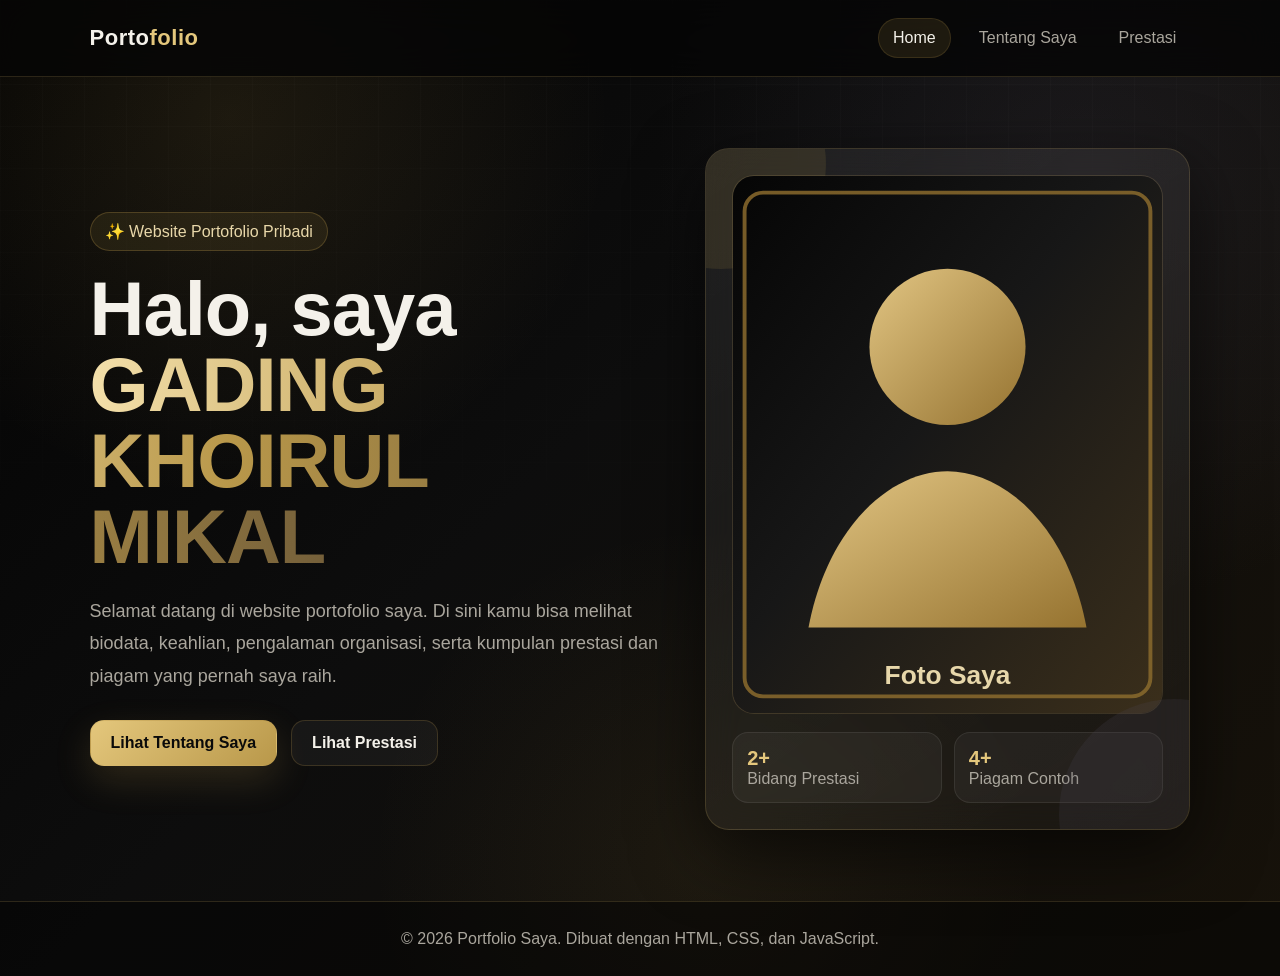
<file: index.html>
<!DOCTYPE html>
<html lang="id">
<head>
  <meta charset="UTF-8">
  <meta name="viewport" content="width=device-width, initial-scale=1.0">
  <title>Home | Website Portofolio</title>
  <link rel="stylesheet" href="style.css">
</head>
<body>

<header class="navbar">
  <a class="logo" href="index.html">Porto<span>folio</span></a>
  <button class="menu-toggle" aria-label="Buka menu">☰</button>
  <nav class="nav-links">
    <a href="index.html">Home</a>
    <a href="tentang.html">Tentang Saya</a>
    <a href="prestasi.html">Prestasi</a>
  </nav>
</header>


  <main class="container hero">
    <section>
      <div class="badge">✨ Website Portofolio Pribadi</div>
      <h1>Halo, saya <span class="gradient-text" data-profile-name>Nama Kamu</span></h1>
      <p>
        Selamat datang di website portofolio saya. Di sini kamu bisa melihat
        biodata, keahlian, pengalaman organisasi, serta kumpulan prestasi dan piagam
        yang pernah saya raih.
      </p>
      <div class="hero-actions">
        <a class="btn primary" href="tentang.html">Lihat Tentang Saya</a>
        <a class="btn secondary" href="prestasi.html">Lihat Prestasi</a>
      </div>
    </section>

    <aside class="hero-card">
      <div class="profile-preview">
        <img data-profile-photo src="assets/foto-saya.svg" alt="Foto Saya">
      </div>
      <div class="small-info">
        <div><b>2+</b><span>Bidang Prestasi</span></div>
        <div><b>4+</b><span>Piagam Contoh</span></div>
      </div>
    </aside>
  </main>


<footer class="footer">
  <p>© 2026 Portfolio Saya. Dibuat dengan HTML, CSS, dan JavaScript.</p>
</footer>

  <script src="data.js"></script>
  <script src="script.js"></script>
</body>
</html>
</file>
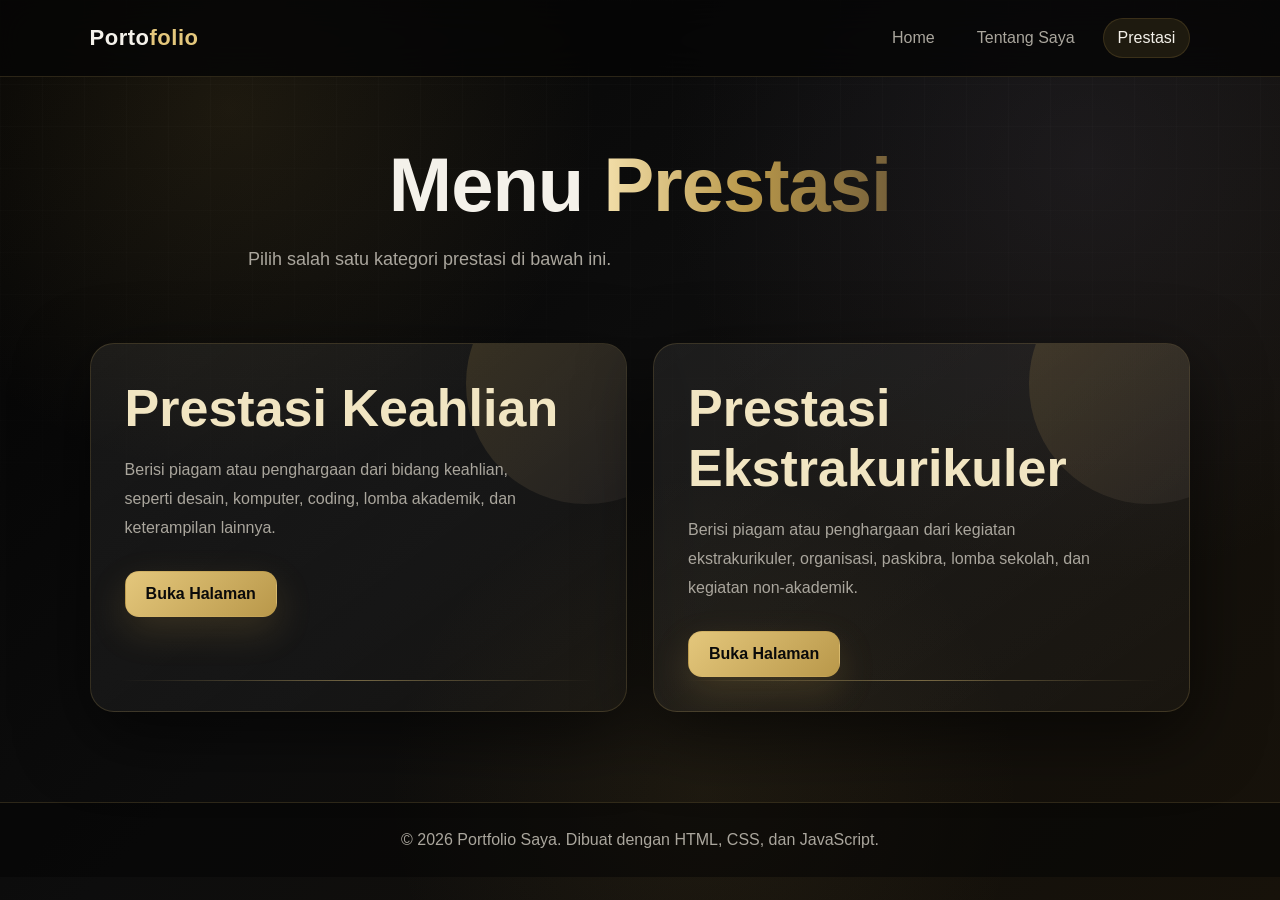
<file: prestasi.html>
<!DOCTYPE html>
<html lang="id">
<head>
  <meta charset="UTF-8">
  <meta name="viewport" content="width=device-width, initial-scale=1.0">
  <title>Prestasi | Website Portofolio</title>
  <link rel="stylesheet" href="style.css">
</head>
<body>

<header class="navbar">
  <a class="logo" href="index.html">Porto<span>folio</span></a>
  <button class="menu-toggle" aria-label="Buka menu">☰</button>
  <nav class="nav-links">
    <a href="index.html">Home</a>
    <a href="tentang.html">Tentang Saya</a>
    <a href="prestasi.html">Prestasi</a>
  </nav>
</header>


  <main class="container">
    <section class="page-header">
      <h1 class="page-title">Menu <span class="gradient-text">Prestasi</span></h1>
      <p class="page-subtitle">Pilih salah satu kategori prestasi di bawah ini.</p>
    </section>

    <section class="menu-prestasi">
      <a class="choice-card" href="prestasi-keahlian.html">
        <h2>Prestasi Keahlian</h2>
        <p>
          Berisi piagam atau penghargaan dari bidang keahlian, seperti desain,
          komputer, coding, lomba akademik, dan keterampilan lainnya.
        </p>
        <div class="card-actions">
          <span class="btn primary">Buka Halaman</span>
        </div>
      </a>

      <a class="choice-card" href="prestasi-ekstrakurikuler.html">
        <h2>Prestasi Ekstrakurikuler</h2>
        <p>
          Berisi piagam atau penghargaan dari kegiatan ekstrakurikuler,
          organisasi, paskibra, lomba sekolah, dan kegiatan non-akademik.
        </p>
        <div class="card-actions">
          <span class="btn primary">Buka Halaman</span>
        </div>
      </a>
    </section>
  </main>


<footer class="footer">
  <p>© 2026 Portfolio Saya. Dibuat dengan HTML, CSS, dan JavaScript.</p>
</footer>

  <script src="data.js"></script>
  <script src="script.js"></script>
</body>
</html>
</file>
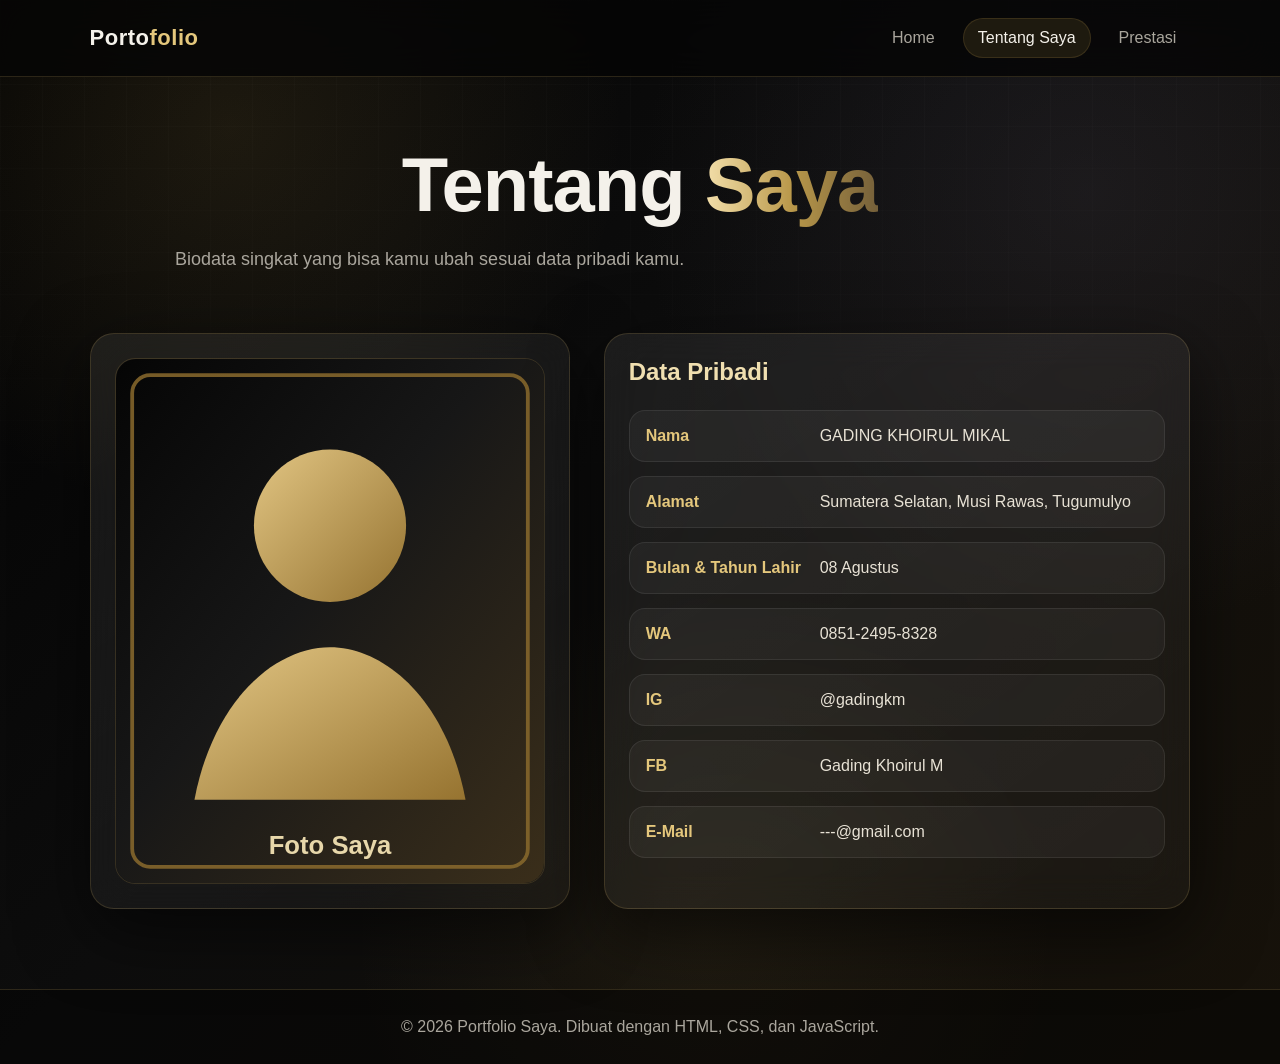
<file: tentang.html>
<!DOCTYPE html>
<html lang="id">
<head>
  <meta charset="UTF-8">
  <meta name="viewport" content="width=device-width, initial-scale=1.0">
  <title>Tentang Saya | Website Portofolio</title>
  <link rel="stylesheet" href="style.css">
</head>
<body>

<header class="navbar">
  <a class="logo" href="index.html">Porto<span>folio</span></a>
  <button class="menu-toggle" aria-label="Buka menu">☰</button>
  <nav class="nav-links">
    <a href="index.html">Home</a>
    <a href="tentang.html">Tentang Saya</a>
    <a href="prestasi.html">Prestasi</a>
  </nav>
</header>


  <main class="container">
    <section class="page-header">
      <h1 class="page-title">Tentang <span class="gradient-text">Saya</span></h1>
      <p class="page-subtitle">Biodata singkat yang bisa kamu ubah sesuai data pribadi kamu.</p>
    </section>

    <section class="about-grid">
      <div class="glass-card photo-box">
        <img id="fotoSaya" src="assets/foto-saya.svg" alt="Foto Saya">
      </div>

      <div class="glass-card info-box">
        <h2>Data Pribadi</h2>
        <div class="info-list">
          <div class="info-item"><span>Nama</span><span data-bio="nama">Nama Kamu</span></div>
          <div class="info-item"><span>Alamat</span><span data-bio="alamat">Alamat Kamu</span></div>
          <div class="info-item"><span>Bulan & Tahun Lahir</span><span data-bio="lahir">Bulan Tahun Lahir</span></div>
          <div class="info-item"><span>WA</span><span data-bio="wa">08xxxxxxxxxx</span></div>
          <div class="info-item"><span>IG</span><span data-bio="ig">@username_ig</span></div>
          <div class="info-item"><span>FB</span><span data-bio="fb">Nama Facebook</span></div>
          <div class="info-item"><span>E-Mail</span><span data-bio="email">emailkamu@gmail.com</span></div>
        </div>
      </div>
    </section>
  </main>


<footer class="footer">
  <p>© 2026 Portfolio Saya. Dibuat dengan HTML, CSS, dan JavaScript.</p>
</footer>

  <script src="data.js"></script>
  <script src="script.js"></script>
</body>
</html>
</file>
<file: style.css>
:root {
  --bg: #050505;
  --bg-soft: #0c0c0c;
  --card: rgba(255, 255, 255, 0.055);
  --card-hover: rgba(255, 255, 255, 0.085);
  --card-solid: #101010;
  --line: rgba(214, 181, 108, 0.18);
  --line-soft: rgba(255, 255, 255, 0.08);
  --text: #f4f1ea;
  --muted: #aaa69d;
  --dark: #080808;
  --primary: #b9984a;
  --primary-soft: #e4c77c;
  --secondary: #4b4655;
  --accent: #2a2134;
  --radius: 24px;
  --shadow: 0 22px 70px rgba(0, 0, 0, 0.58);
}

* {
  box-sizing: border-box;
  margin: 0;
  padding: 0;
}

html {
  scroll-behavior: smooth;
}

body {
  font-family: Arial, Helvetica, sans-serif;
  background:
    radial-gradient(circle at 18% 12%, rgba(185, 152, 74, 0.13), transparent 28%),
    radial-gradient(circle at 85% 18%, rgba(76, 70, 85, 0.22), transparent 32%),
    radial-gradient(circle at 55% 88%, rgba(185, 152, 74, 0.08), transparent 30%),
    linear-gradient(135deg, #030303 0%, #0d0d0d 45%, #17120a 100%);
  color: var(--text);
  min-height: 100vh;
}

body::before {
  content: "";
  position: fixed;
  inset: 0;
  pointer-events: none;
  background-image:
    linear-gradient(rgba(255,255,255,0.025) 1px, transparent 1px),
    linear-gradient(90deg, rgba(255,255,255,0.025) 1px, transparent 1px);
  background-size: 42px 42px;
  mask-image: linear-gradient(to bottom, rgba(0,0,0,.75), transparent 80%);
}

a {
  color: inherit;
  text-decoration: none;
}

img {
  max-width: 100%;
  display: block;
}

.navbar {
  position: sticky;
  top: 0;
  z-index: 20;
  display: flex;
  align-items: center;
  justify-content: space-between;
  gap: 18px;
  padding: 18px 7%;
  background: rgba(5, 5, 5, 0.82);
  backdrop-filter: blur(18px);
  border-bottom: 1px solid var(--line);
}

.logo {
  font-size: 22px;
  font-weight: 800;
  letter-spacing: 0.5px;
}

.logo span {
  color: var(--primary-soft);
}

.nav-links {
  display: flex;
  align-items: center;
  gap: 14px;
}

.nav-links a {
  padding: 10px 14px;
  border-radius: 999px;
  color: var(--muted);
  transition: 0.25s;
}

.nav-links a:hover,
.nav-links a.active {
  color: var(--text);
  background: rgba(185, 152, 74, 0.13);
  border: 1px solid rgba(185, 152, 74, 0.18);
}

.menu-toggle {
  display: none;
  background: transparent;
  color: var(--text);
  border: 0;
  font-size: 30px;
  cursor: pointer;
}

.container {
  width: min(1120px, 86%);
  margin: auto;
  position: relative;
}

.hero {
  min-height: calc(100vh - 76px);
  display: grid;
  grid-template-columns: 1.08fr 0.92fr;
  align-items: center;
  gap: 46px;
  padding: 70px 0;
}

.badge {
  display: inline-flex;
  align-items: center;
  gap: 8px;
  padding: 9px 14px;
  border-radius: 999px;
  background: rgba(185, 152, 74, 0.11);
  border: 1px solid rgba(185, 152, 74, 0.28);
  color: #e9d8aa;
  margin-bottom: 20px;
}

.hero h1,
.page-title {
  font-size: clamp(38px, 6vw, 76px);
  line-height: 1;
  margin-bottom: 20px;
  letter-spacing: -1px;
}

.gradient-text {
  background: linear-gradient(90deg, #f3dfaa, #b9984a, #75603a);
  -webkit-background-clip: text;
  color: transparent;
}

.hero p,
.page-subtitle {
  color: var(--muted);
  font-size: 18px;
  line-height: 1.8;
  max-width: 680px;
}

.hero-actions,
.card-actions {
  display: flex;
  flex-wrap: wrap;
  gap: 14px;
  margin-top: 28px;
}

.btn {
  display: inline-flex;
  justify-content: center;
  align-items: center;
  padding: 13px 20px;
  border-radius: 14px;
  font-weight: 700;
  border: 1px solid rgba(185, 152, 74, 0.22);
  transition: 0.25s;
}

.btn.primary {
  color: #0a0a0a;
  background: linear-gradient(135deg, #e4c77c, #b9984a);
  box-shadow: 0 14px 36px rgba(185, 152, 74, 0.20);
}

.btn.secondary {
  background: rgba(255, 255, 255, 0.045);
  color: var(--text);
}

.btn:hover {
  transform: translateY(-3px);
  border-color: rgba(228, 199, 124, 0.50);
}

.hero-card,
.glass-card {
  background: linear-gradient(145deg, rgba(255, 255, 255, 0.07), rgba(255, 255, 255, 0.03));
  border: 1px solid var(--line);
  border-radius: var(--radius);
  box-shadow: var(--shadow);
  backdrop-filter: blur(18px);
}

.hero-card {
  padding: 26px;
  position: relative;
  overflow: hidden;
}

.hero-card::before {
  content: "";
  position: absolute;
  inset: -90px auto auto -90px;
  width: 210px;
  height: 210px;
  border-radius: 50%;
  background: rgba(185, 152, 74, 0.13);
}

.hero-card::after {
  content: "";
  position: absolute;
  right: -100px;
  bottom: -100px;
  width: 230px;
  height: 230px;
  border-radius: 50%;
  background: rgba(76, 70, 85, 0.20);
}

.profile-preview {
  position: relative;
  border-radius: 22px;
  overflow: hidden;
  aspect-ratio: 4 / 5;
  background: rgba(255, 255, 255, 0.04);
  border: 1px solid rgba(185, 152, 74, 0.16);
}

.profile-preview img {
  width: 100%;
  height: 100%;
  object-fit: cover;
}

.small-info {
  margin-top: 18px;
  display: grid;
  grid-template-columns: 1fr 1fr;
  gap: 12px;
}

.small-info div {
  padding: 14px;
  border-radius: 16px;
  background: rgba(255, 255, 255, 0.045);
  border: 1px solid var(--line-soft);
}

.small-info b {
  display: block;
  font-size: 20px;
  color: var(--primary-soft);
}

.small-info span {
  color: var(--muted);
}

.page-header {
  padding: 70px 0 28px;
  text-align: center;
}

.about-grid {
  display: grid;
  grid-template-columns: 0.9fr 1.1fr;
  gap: 34px;
  align-items: stretch;
  padding: 30px 0 80px;
}

.photo-box,
.info-box {
  padding: 24px;
}

.photo-box img {
  width: 100%;
  height: 100%;
  min-height: 520px;
  object-fit: cover;
  border-radius: 20px;
  border: 1px solid rgba(185, 152, 74, 0.20);
}

.info-box h2 {
  color: #f0dfb0;
}

.info-list {
  display: grid;
  gap: 14px;
  margin-top: 24px;
}

.info-item {
  display: grid;
  grid-template-columns: 160px 1fr;
  gap: 14px;
  padding: 16px;
  border-radius: 16px;
  background: rgba(255, 255, 255, 0.045);
  border: 1px solid var(--line-soft);
}

.info-item span:first-child {
  color: var(--primary-soft);
  font-weight: 800;
}

.info-item span:last-child {
  color: #e8e2d5;
}

.menu-prestasi {
  display: grid;
  grid-template-columns: 1fr 1fr;
  gap: 26px;
  padding: 40px 0 90px;
}

.choice-card {
  min-height: 360px;
  padding: 34px;
  border-radius: var(--radius);
  position: relative;
  overflow: hidden;
  background: linear-gradient(145deg, rgba(255, 255, 255, 0.065), rgba(255, 255, 255, 0.025));
  border: 1px solid var(--line);
  box-shadow: var(--shadow);
  transition: 0.28s;
}

.choice-card::before {
  content: "";
  position: absolute;
  width: 240px;
  height: 240px;
  right: -80px;
  top: -80px;
  border-radius: 999px;
  background: linear-gradient(135deg, rgba(185, 152, 74, 0.22), rgba(76, 70, 85, 0.16));
}

.choice-card::after {
  content: "";
  position: absolute;
  inset: auto 30px 30px 30px;
  height: 1px;
  background: linear-gradient(90deg, transparent, rgba(228, 199, 124, 0.45), transparent);
}

.choice-card h2 {
  position: relative;
  font-size: clamp(32px, 5vw, 52px);
  margin-bottom: 18px;
  color: #f1e5c2;
}

.choice-card p {
  position: relative;
  color: var(--muted);
  line-height: 1.8;
  max-width: 430px;
}

.choice-card:hover {
  transform: translateY(-8px);
  border-color: rgba(228, 199, 124, 0.45);
  background: var(--card-hover);
}

.award-grid {
  display: grid;
  grid-template-columns: repeat(2, 1fr);
  gap: 26px;
  padding: 36px 0 90px;
}

.award-card {
  background: linear-gradient(145deg, #101010, #171717);
  color: var(--text);
  border-radius: 24px;
  overflow: hidden;
  box-shadow: var(--shadow);
  border: 1px solid var(--line);
}

.award-image {
  width: 100%;
  aspect-ratio: 3 / 2;
  background: #0d0d0d;
  object-fit: cover;
  cursor: pointer;
  border-bottom: 1px solid rgba(185, 152, 74, 0.20);
}

.award-body {
  padding: 22px;
}

.award-body h3 {
  font-size: 23px;
  margin-bottom: 8px;
  color: #f2e7c8;
}

.year {
  display: inline-flex;
  padding: 7px 12px;
  border-radius: 999px;
  background: rgba(185, 152, 74, 0.13);
  color: #e4c77c;
  border: 1px solid rgba(185, 152, 74, 0.22);
  font-weight: 800;
}

.back-row {
  padding-bottom: 30px;
}

.empty-note {
  padding: 24px;
  border-radius: 18px;
  background: rgba(255, 255, 255, 0.055);
  color: var(--muted);
  border: 1px solid var(--line);
}

.modal {
  position: fixed;
  inset: 0;
  display: none;
  place-items: center;
  padding: 22px;
  background: rgba(0, 0, 0, 0.86);
  z-index: 99;
}

.modal.active {
  display: grid;
}

.modal img {
  width: min(1000px, 96vw);
  max-height: 84vh;
  object-fit: contain;
  border-radius: 18px;
  background: #111;
  border: 1px solid rgba(185, 152, 74, 0.25);
}

.close-modal {
  position: fixed;
  top: 18px;
  right: 22px;
  border: 1px solid rgba(185, 152, 74, 0.28);
  border-radius: 999px;
  width: 46px;
  height: 46px;
  font-size: 28px;
  cursor: pointer;
  background: #111;
  color: #e4c77c;
}

.footer {
  text-align: center;
  padding: 28px 7%;
  color: var(--muted);
  border-top: 1px solid var(--line);
  background: rgba(5, 5, 5, 0.55);
}

@media (max-width: 820px) {
  .menu-toggle {
    display: block;
  }

  .nav-links {
    display: none;
    position: absolute;
    top: 72px;
    left: 7%;
    right: 7%;
    padding: 14px;
    flex-direction: column;
    align-items: stretch;
    border-radius: 18px;
    background: rgba(5, 5, 5, 0.96);
    border: 1px solid var(--line);
  }

  .nav-links.show {
    display: flex;
  }

  .hero,
  .about-grid,
  .menu-prestasi,
  .award-grid {
    grid-template-columns: 1fr;
  }

  .hero {
    padding-top: 42px;
  }

  .photo-box img {
    min-height: 360px;
  }

  .info-item {
    grid-template-columns: 1fr;
  }

  .small-info {
    grid-template-columns: 1fr;
  }
}
</file>
